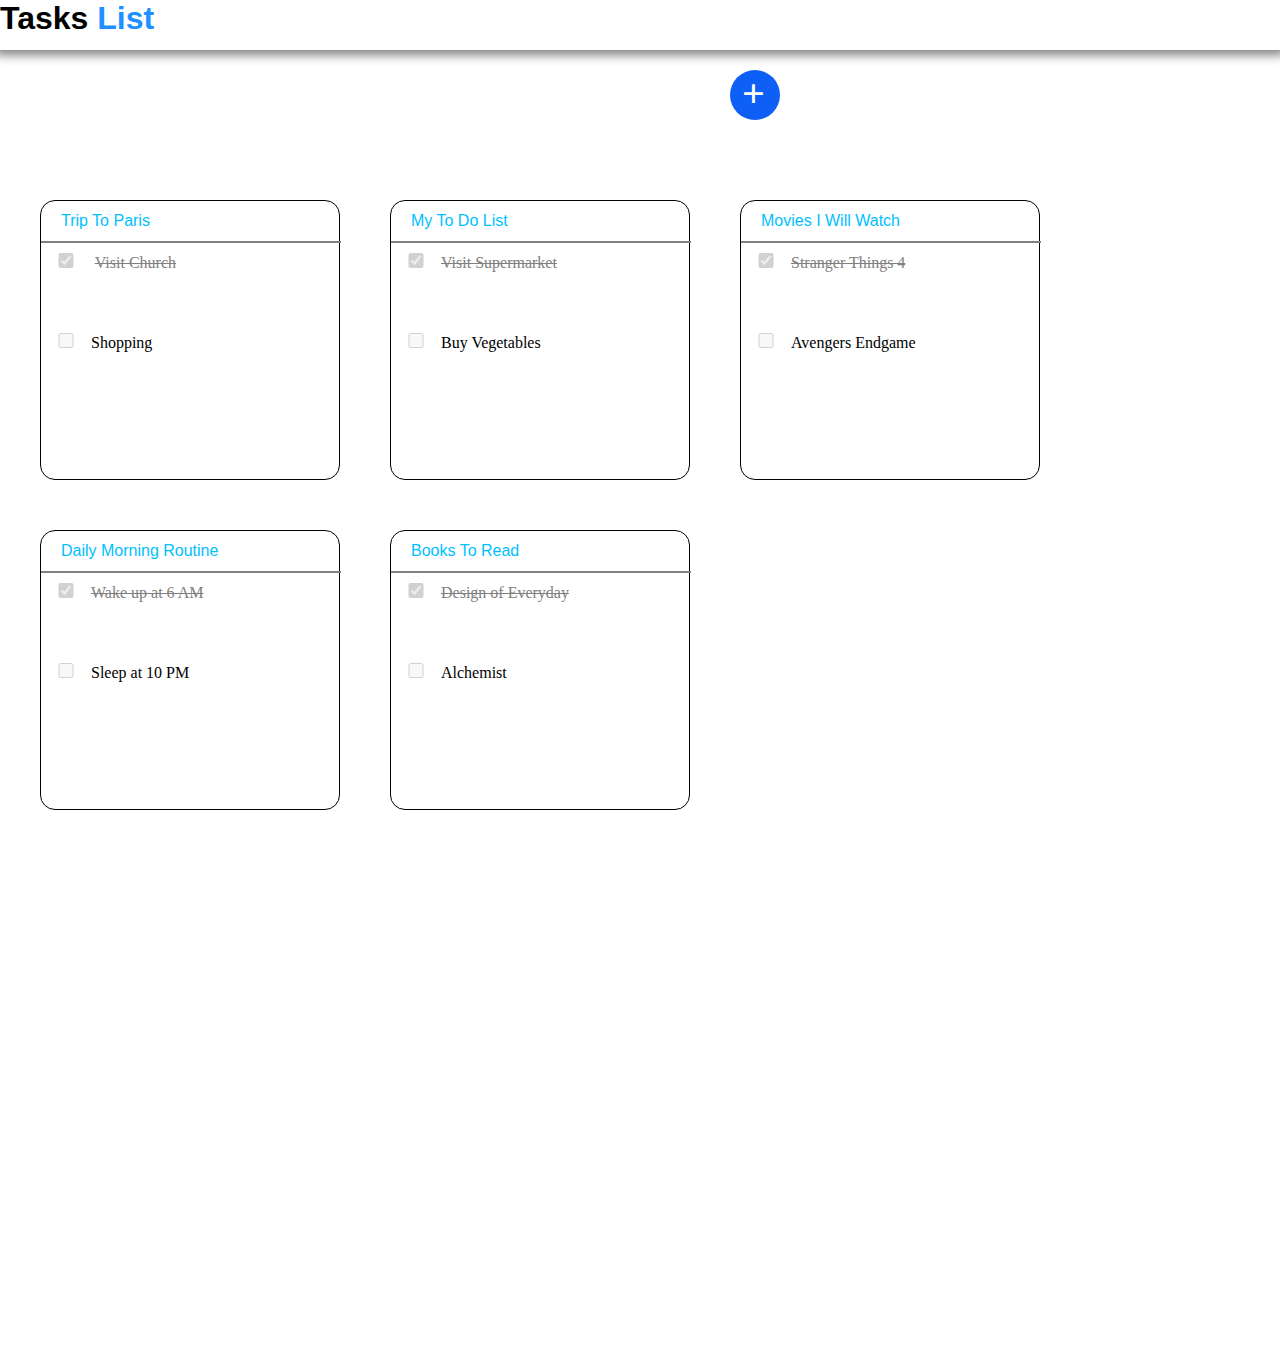
<file: index.html>
<!DOCTYPE html>
<html lang="en">

<head>
    <meta charset="UTF-8">
    <meta http-equiv="X-UA-Compatible" content="IE=edge">
    <meta name="viewport" content="width=device-width, initial-scale=1.0">
    <title>Document</title>
    <link rel="stylesheet" href="./style.css">
</head> 

<body>
    <header>
        <nav>
            <h1> Tasks  <span style="color: dodgerblue;">List</span></h1>
         </nav>
    </header>

    <div class="main">
       <a href="./index1.html">
         <div id="circle">
            <div class="plus">+</div>

        </div>
        <div class="grey"></div></a>
    </div>


        <div id="yes">
            <div class="b">
                <a href="./index2.html">
                    <p>Trip To Paris</p>
                </a>
                <hr width="300px" color="grey">
    
                    
                <input type="checkbox" checked  id="checkbox" disabled >
                 <span class="line">Visit Church</span>
                 <br><br>
                <input type="checkbox" disabled><span>Shopping</span>

            </div>
            <div class="b">
                <p>My To Do List</p>
                <hr width="300px" color="grey">
                <input type="checkbox" checked  disabled><span class="line">Visit Supermarket</span><br><br>    
                <input type="checkbox" disabled><span>Buy Vegetables</span>

            </div>
            <div class="b">
                <p>Movies I Will Watch</p>
                <hr width="300px" color="grey"> 
                <input type="checkbox" checked  disabled><span class="line">Stranger Things 4</span><br><br>
                <input type="checkbox" disabled><span>Avengers Endgame</span>

            </div>
            <div class="b">
                <p>Daily Morning Routine</p>
                <hr width="300px" color="grey">
                <input type="checkbox" checked disabled ><span class="line">Wake up at 6 AM</span><br> <br>
                <input type="checkbox" disabled><span>Sleep at 10 PM</span>


            </div>
            <div class="b">
                <p>Books To Read</p>
                <hr width="300px" color="grey">
                <input type="checkbox" disabled  checked><span class="line">Design of Everyday</span>
                <br><br> 
                <input type="checkbox" disabled><span>Alchemist</span>
                </div>
              </div>
        


</body>

</html>
</file>
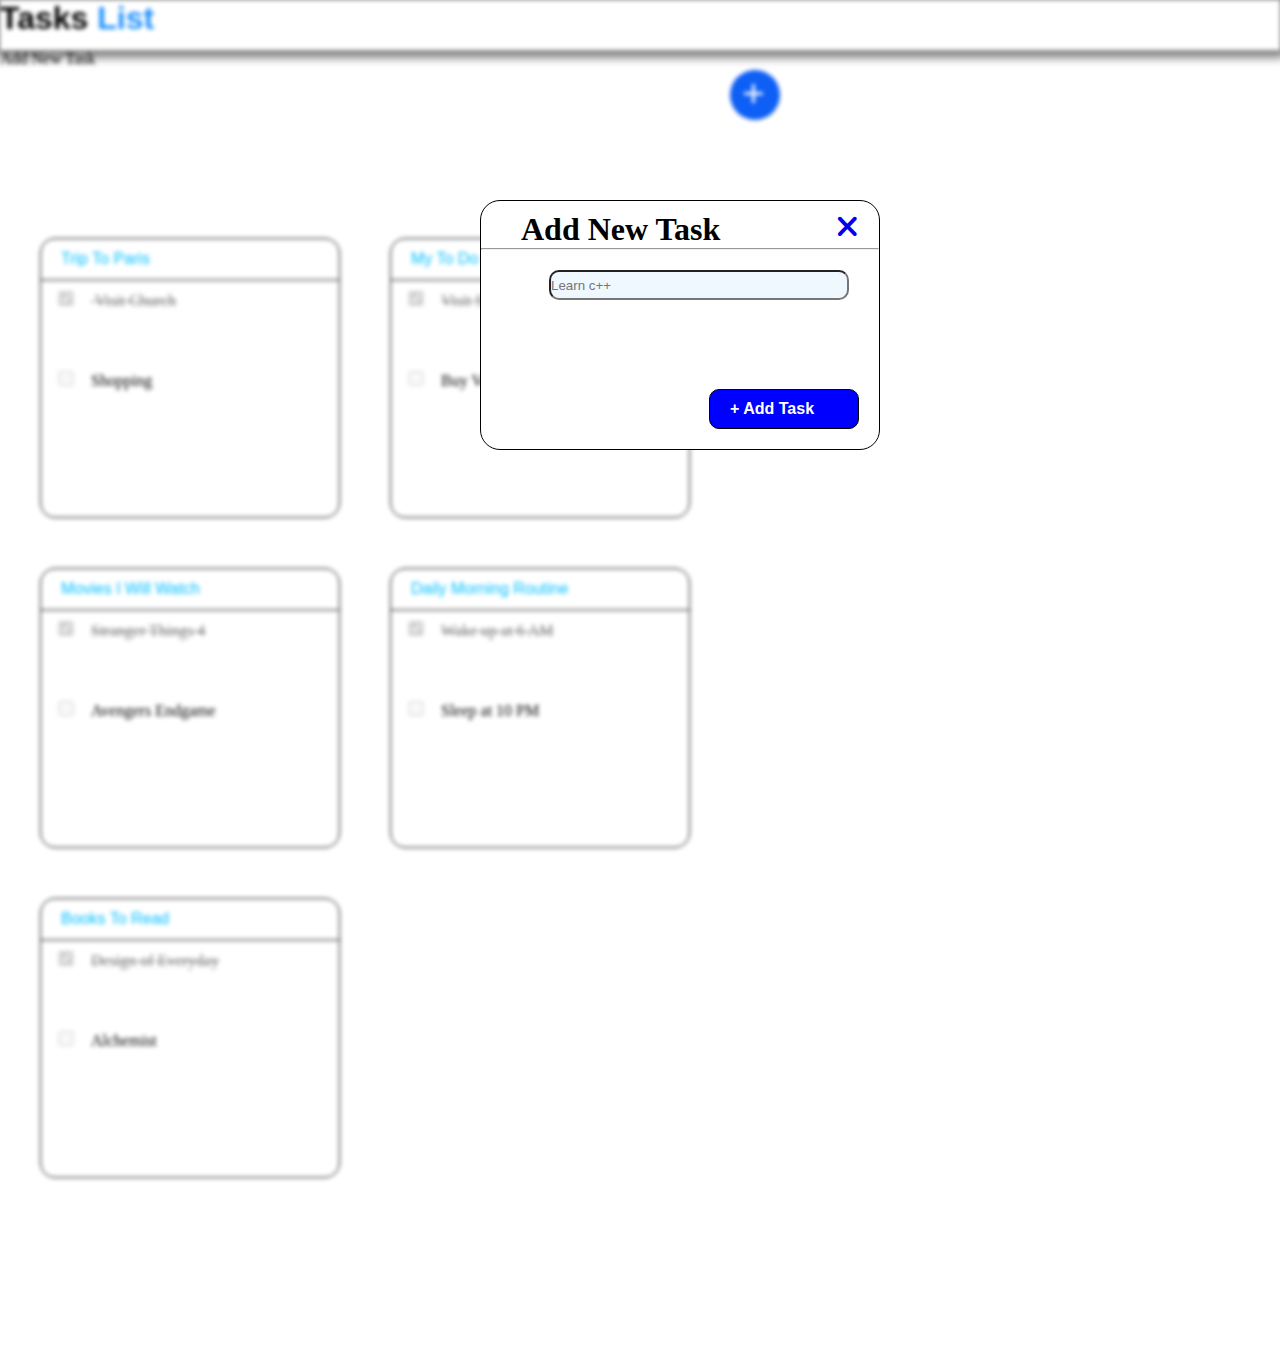
<file: index1.html>
<!DOCTYPE html>
<html lang="en">

<head>
    <meta charset="UTF-8">
    <meta http-equiv="X-UA-Compatible" content="IE=edge">
    <meta name="viewport" content="width=device-width, initial-scale=1.0">
    <title>Document</title>
    <link rel="stylesheet" href="./style.css">
    <link rel="stylesheet" href="https://cdnjs.cloudflare.com/ajax/libs/font-awesome/6.4.0/css/all.min.css"/>
</head>

<body>
    <div class="perent">
        <header>
            <header>
                <nav>
                    <h1> Tasks  <span style="color: dodgerblue;">List</span></h1>
                 </nav>
            </header>
        </header>

        <div class="main">
            <div id="circle">
                <div class="plus">+</div>

            </div>
            <div class="grey">Add New Task</div>


            <div id="yes">
                <div class="b">
                    <a href="./index2.html">
                        <p>Trip To Paris</p>
                    </a>
                    <hr width="300px" color="grey">
                    <div class="line">
                        <input type="checkbox" checked disabled>
                        Visit Church
                    </div><br>
                    <input type="checkbox" disabled><span>Shopping</span>
                </div>
                <div class="b">
                    <p>My To Do List</p>
                    <hr width="300px" color="grey">
                    <div class="line">
                        <input type="checkbox" checked disabled><span>Visit Supermarket</span>
                    </div>

                    <br>
                    <input type="checkbox" disabled><span>Buy Vegetables</span>
                </div>
                <div class="b">
                    <p>Movies I Will Watch</p>
                    <hr width="300px" color="grey">
                    <div class="line">
                        <input type="checkbox" checked disabled><span class="through">Stranger Things 4</span>
                    </div>

                    <br>
                    <input type="checkbox" disabled><span>Avengers Endgame</span>
                </div>
                <div class="b">
                    <p>Daily Morning Routine <For class=""></For>
                    </p>
                    <hr width="300px" color="grey">
                    <div class="line">
                        <input type="checkbox" checked disabled><span class="through">Wake up at 6 AM</span>
                    </div>
                    <br>
                    <input type="checkbox" disabled><span>Sleep at 10 PM</span>
                </div>
                <div class="b">
                    <p>Books To Read</p>
                    <hr width="300px" color="grey">
                    <div class="line">

                        <input type="checkbox" disabled checked><span class="through">Design of Everyday</span>
                    </div><br>
                    <input type="checkbox" disabled><span>Alchemist</span>
                </div>
            </div>
        </div>
    </div>
        <div class="task">
            <h1 class="red">Add New Task</h1>
            <hr>
            <div class="google">
                <a href="/index.html"><i class="fa-solid fa-xmark"></i><a>
                </div>
            <div class="text">
                <input type="text" placeholder="Learn c++">
            </div>
           <a href="./index3.html"><div class="add">
                + Add Task
            </div></a>
        



</body>

</html>
</file>
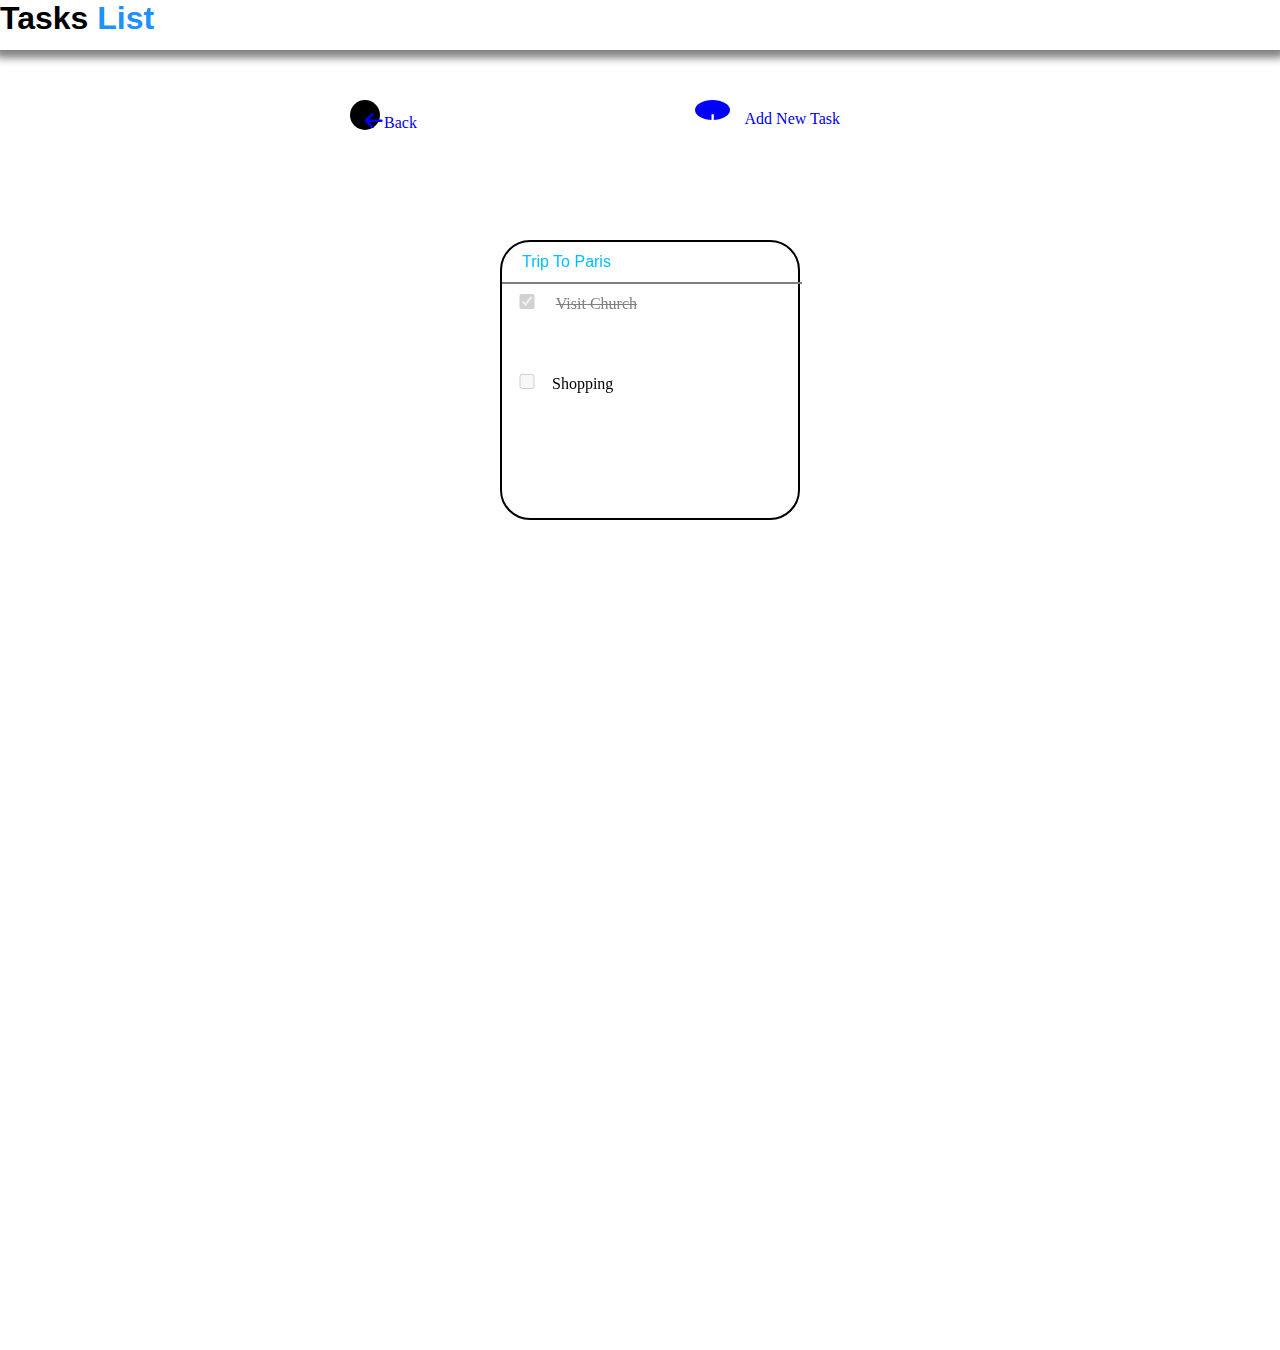
<file: index2.html>
<!DOCTYPE html>
<html lang="en">
<head>
    <meta charset="UTF-8">
    <meta http-equiv="X-UA-Compatible" content="IE=edge">
    <meta name="viewport" content="width=device-width, initial-scale=1.0">
    <title>Document</title>
    <link rel="stylesheet" href="./style.css">
    <link rel="stylesheet" href="https://cdnjs.cloudflare.com/ajax/libs/font-awesome/6.4.0/css/all.min.css"/>
</head>
<body>
    <header>
        <header>
            <nav>
                <h1> Tasks  <span style="color: dodgerblue;">List</span></h1>
             </nav>
        </header>
    </header>
    <div class="master">
       <a href="./index3.html"><div class="new">Add New Task</div> 
        <div class="main2">+</div></a>

    <div class="blackcircle">
        <a href="./index.html">

        <div class="two"><i class="fa-sharp fa-solid fa-arrow-left"></i></div>
    </div>
    <div class="one">Back</div> </a>
    <!-- <div class="main2">+</div>  -->
    </div>
    <div class="z">
       
            <p>Trip To Paris</p>
        
        <hr width="300px" color="grey">

            
        <input type="checkbox" checked  id="checkbox" disabled >
         <span class="line">Visit Church</span>
         <br><br>
        <input type="checkbox" disabled><span>Shopping</span>

    </div>
       
   

    
</body>
</html>
</file>
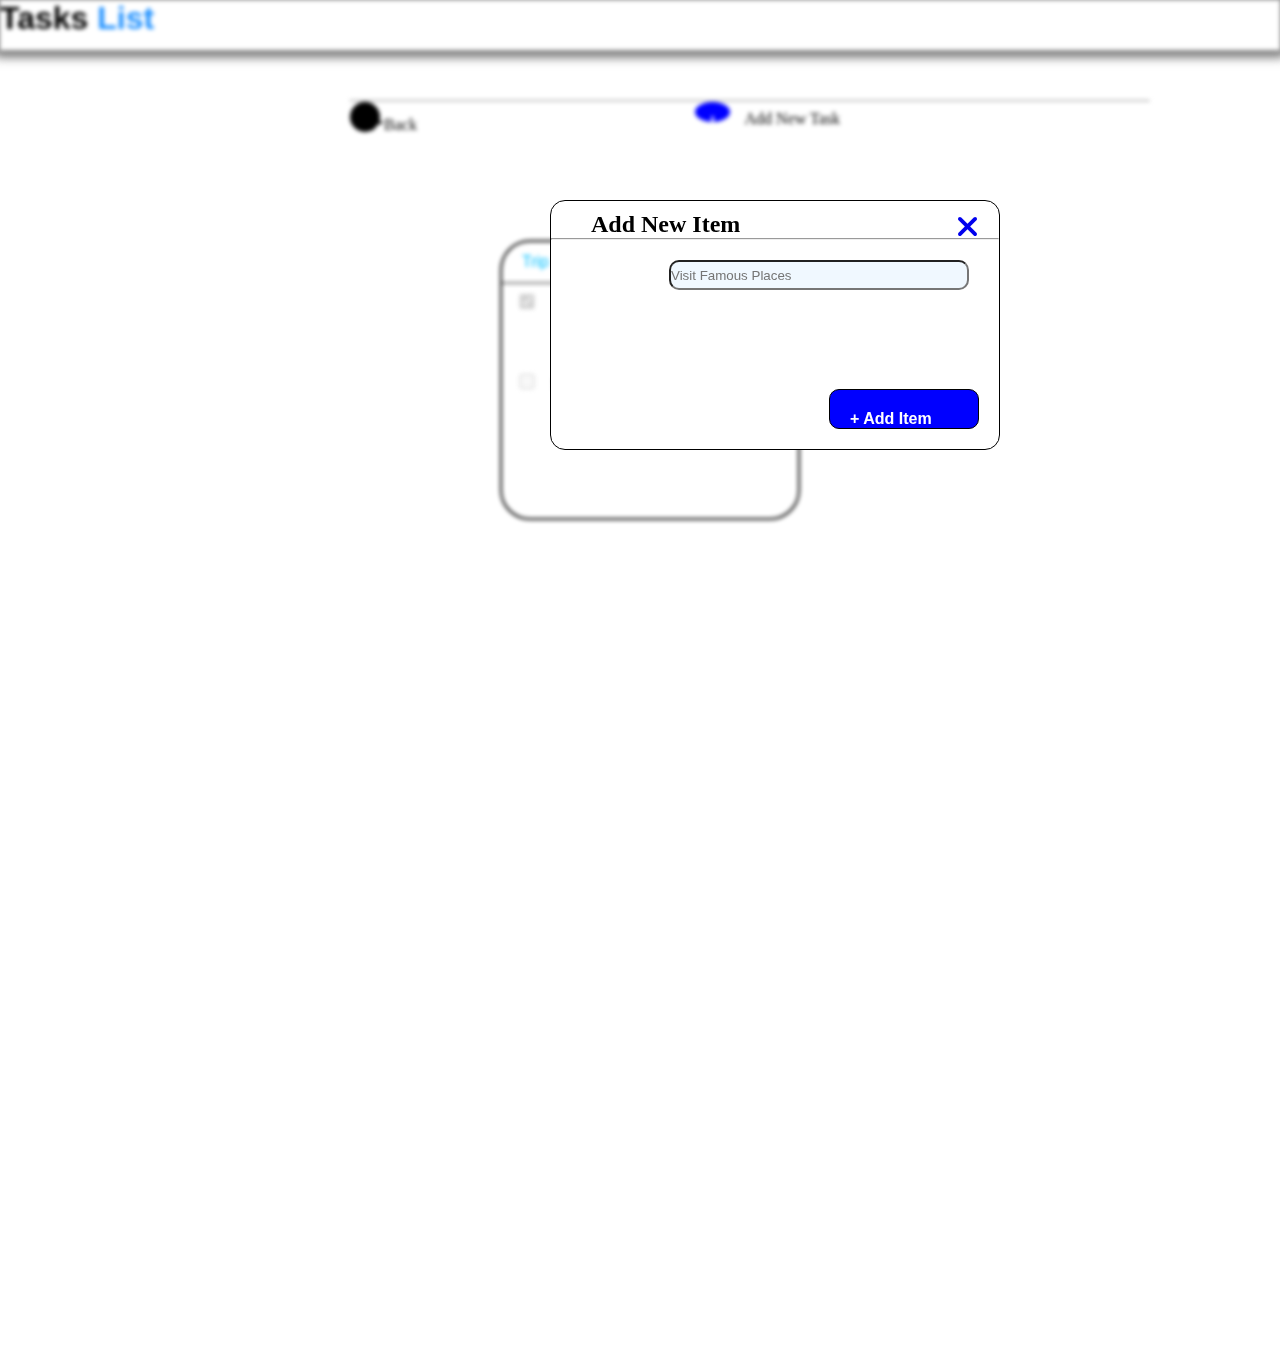
<file: index3.html>
<!DOCTYPE html>
<html lang="en">
<head>
    <meta charset="UTF-8">
    <meta http-equiv="X-UA-Compatible" content="IE=edge">
    <meta name="viewport" content="width=device-width, initial-scale=1.0">
    <title>Document</title>
    <link rel="stylesheet" href="./style.css">
    <link rel="stylesheet" href="https://cdnjs.cloudflare.com/ajax/libs/font-awesome/6.4.0/css/all.min.css"/>
</head>
<body>
    <div class="container">
    <header>
        <header>
            <nav>
                <h1> Tasks  <span style="color: dodgerblue;">List</span></h1>
             </nav>
        </header>
    </header>
    <div class="master">
        <div class="new">Add New Task</div> 
        <hr>

    <div class="blackcircle">
        <div class="two"><i class="fa-sharp fa-solid fa-arrow-left"></i></div>
    </div>
    <div class="one">Back</div> 
    <div class="main2">+</div>
    </div>
    <div class="z">
        <a href="">
            <p>Trip To Paris</p>
        </a>
        <hr width="300px" color="grey">

            
        <input type="checkbox" checked  id="checkbox" disabled >
         <span class="line">Visit Church</span>
         <br><br>
        <input type="checkbox" disabled><span>Shopping</span>

    </div>
    </div>
    <div class="item">
        <h2 class="red">Add New Item</h2>
        <hr>
        <div class="google">
        <a href="/index2.html"><i class="fa-solid fa-xmark"></i></a>
        </div>
            <input type="text" placeholder="Visit Famous Places">
          
            <div class="text">
        </div>
        <div class="add2">
            + Add Item
        </div>
    </div>
   

    
</body>
</html>
</file>
<file: style.css>
*{
    margin: 0px ;
    padding: 0px;
    box-sizing: border-box;
}

body{
    height: 150vh;
}
header{
    height: 50px;   
 background-color: white;    
 box-shadow: 0px 0px 10px 5px gray; 
text-decoration: none;

    font-family: sans-serif;
    
   
}
 .main{
    width: 70%;
    display: flex;
    flex-wrap: wrap;
    justify-content: flex-start;
    gap: 20px;

    

     
} 
        


#circle{
    height: 50px;
    width: 50px;
    background-color: rgb(14, 95, 245);
    border-radius: 50%; 
    margin-top: 20px; 
   position: absolute;
   right: 0;
   margin-right: 500px;
   
    
} 

.plus{
    font-size: 40px;
    font-weight: bold;
    color: white;
    padding-left: 12px;
  
}
/* .grey{
    display: inline-block;
    position: absolute;
    right: 0;
    margin-top: 40px;
    margin-right: 300px;
    font-size: x-large;
    font-weight: bold; 
   
}*/


#one{
    font-family: sans-serif;
    margin-top: 20px;    
    margin-right: 40px;  
}
a{
    text-decoration-line: none;
}
#last{
    font-family: sans-serif;
    font-weight: 200px;
    margin-top: 30px;
    margin-right: 5px;
}
#yes{
    height: 500px;
    width: 1000px;
    display: flex;
    flex-wrap: wrap;
    flex-direction: row;
    justify-content: flex-start;
    margin-top: 150px; 
    gap: 50px ; 
    margin-left: 40px;
    
}


input {
    width: 50px;
    height: 15px;


}
.line{
    text-decoration: line-through;
    color: grey; 


}
.b{  
    height: 280px;
    width: 300px;
    border-radius: 15px;
     border: 1px solid black; 
     line-height: 40px;
    
}
.b:hover{
    box-shadow: 5px 5px 5px 5px gray;
}
p{
    color: deepskyblue;
    font-family: sans-serif;
    margin-left: 20px;

}
.box5{
    border: 2px solid black;
    height: 200px ;
    width: 400px    ;
    background-color: white;
    box-sizing: border-box;
    position: fixed;
    left: 550px;
    top: 250px;
    z-index: 5;
    align-items: center;
   margin: auto;
   border-radius: 20px ;
}
h3{
    border: 1px solid whitesmoke;
    margin-left: 20px;


}
button{
    background-color:lightskyblue;
    margin-left: 250px;
}
.body{
    height: 100px;
    width: 100px; 
    background-color:black;
    z-index: 8;
}
.input{
    margin-left: 10px;


}
.perent{
    filter: blur(2px);

    

    
}
.task{
    
    height: 250px;
    width: 400px;
    background-color: white;
    position: absolute;
    left: 480px;
    top: 200px;
    border-radius: 20px;
    border: 1px solid  black;
    flex-direction: row;
    
}

input[type=text]{

    width: 300px;
    height: 30px;
    background-color: aliceblue;
    border-radius: 10px;
    position: absolute;
    right: 30px;
    margin-top: 20px;
}
.add{
    height: 40px;
    width: 150px;
    border: 1px solid black;
    background-color: blue;
    color:white;
    font-family: sans-serif;
    font-weight: bold;
    padding-top: 10px;
    padding-left: 20px;
    position: absolute;
    right: 20px;
    bottom: 0;
    margin-bottom: 20px;
    border-radius: 10px;
}

.master{
    height: 100px;
    width: 800px;
    display: inline-block;
    position: fixed; 
    left: 350px; 
    margin-top: 50px;
    position: relative;    
}
.blackcircle{
    height: 30px;
    width: 30px;
    border-radius: 50%;
    background-image: linear-gradient(to left ,black);
    padding: 10px 0px 0px 15px  ;
      display: inline-block;
      font-size: 20px;
}
.one{
    display: inline-block;
}
.two{
    display: inline-block;
}
.blackcircle:hover{
    color: aqua;
}
.main2{
    border-radius: 50%;
    background-color:blue;
    height: 20px;
    width: 35px;
    display: inline-block;
    color: white;
    font-weight: bold;
    font-size: 30px;
    text-align: center;
    position: absolute;
    right: 0;
    padding: 4px 4px 15px 4px ;
    margin-right: 420px;
}
.new{
    position: absolute;
    right: 0;
    margin-right: 310px;
    margin-top: 10px;
}
.z{
    height: 280px;
    width: 300px;
    border-radius: 30px;
     border: 2px solid black; 
     line-height: 40px;
     position: fixed;
     left: 500px;
     margin-top: 40px;

}
.container{
    filter: blur(2px)
}
.item{
    height: 250px;
    width: 450px;
    background-image: linear-gradient(to bottom,white);
    position: relative;
    left: 550px;
    background-color: white;
    border-radius: 15px;
    border: solid 1px black;
    justify-content: center;
    align-items: center;
}
.google{
    position: absolute;
    right: 0;
    top: 10px;
    font-size: 30px;
    margin-right: 20px;
}
.add2{ 
    height: 40px;
    width: 150px;
    border: 1px solid black;
    background-color: blue;
    color:white;
    font-family: sans-serif;
    font-weight: bold;
    padding-top: 20px;
    padding-left: 20px;
    position: absolute;
    right: 20px;
    bottom: 0;
    margin-bottom: 20px;
    border-radius: 10px;}

    /*height: 40px;
    width: 140px;
    background-image: linear-gradient(to top, white,red);
    font-family: sans-serif;
    font-weight: bold;
    padding-top: 15px;
    padding-left: 40px;
    position: absolute;
    right: 0;
    bottom: 0;
    margin-bottom: 20px;
    margin-right: 10px;
    border-radius: 15px;
}*/
.red{
    padding-top: 10px;
    margin-left: 40px;
}
 @media screen and (min-width:300px) and (max-width:600px){
    .main{
        flex-direction: column;
    }
    header{
        height: 50px;  
        width: 200%; 
     background-color: white;    
     box-shadow: 0px 0px 10px 5px gray; 
    text-decoration: none;
    
        font-family: sans-serif;
    }
 
 .task {
    width: 400px;
    margin-top: 150px;
    position: absolute;
    left: 100px;
    gap: 50px;
    flex-wrap: wrap;
    justify-content: flex-start;
}
#yes {
    
    width: 550px;
    margin-top: 150px;
    gap: 50px;
    flex-wrap: wrap;
    justify-content: flex-start;
}
.b{  
    height: 280px;
    width: 450px;
    border-radius: 15px;
     border: 1px solid black; 
     line-height: 40px;
}  
#circle{
    height: 50px;
    width: 50px;
    background-color: rgb(14, 95, 245);
    border-radius: 50%; 
    margin-top: 20px; 
   position: absolute;
   left: 250px;
   margin-right: 500px;
   
    
} 

.plus{
    font-size: 40px;
    font-weight: bold;
    color: white;
    padding-left: 12px;
  
}
.master{
    height: 100px;
    width: 500px;
    display: inline-block;
    position: fixed; 
    left: 350px; 
    margin-top: 50px;
    position: relative; }  
    .z{
        height: 280px;
        width: 300px;
        border-radius: 30px;
        flex-wrap: wrap;
         border: 2px solid black; 
         line-height: 40px;
         position: fixed;
         left: 50px;
         margin-top: 40px;}
</file>
